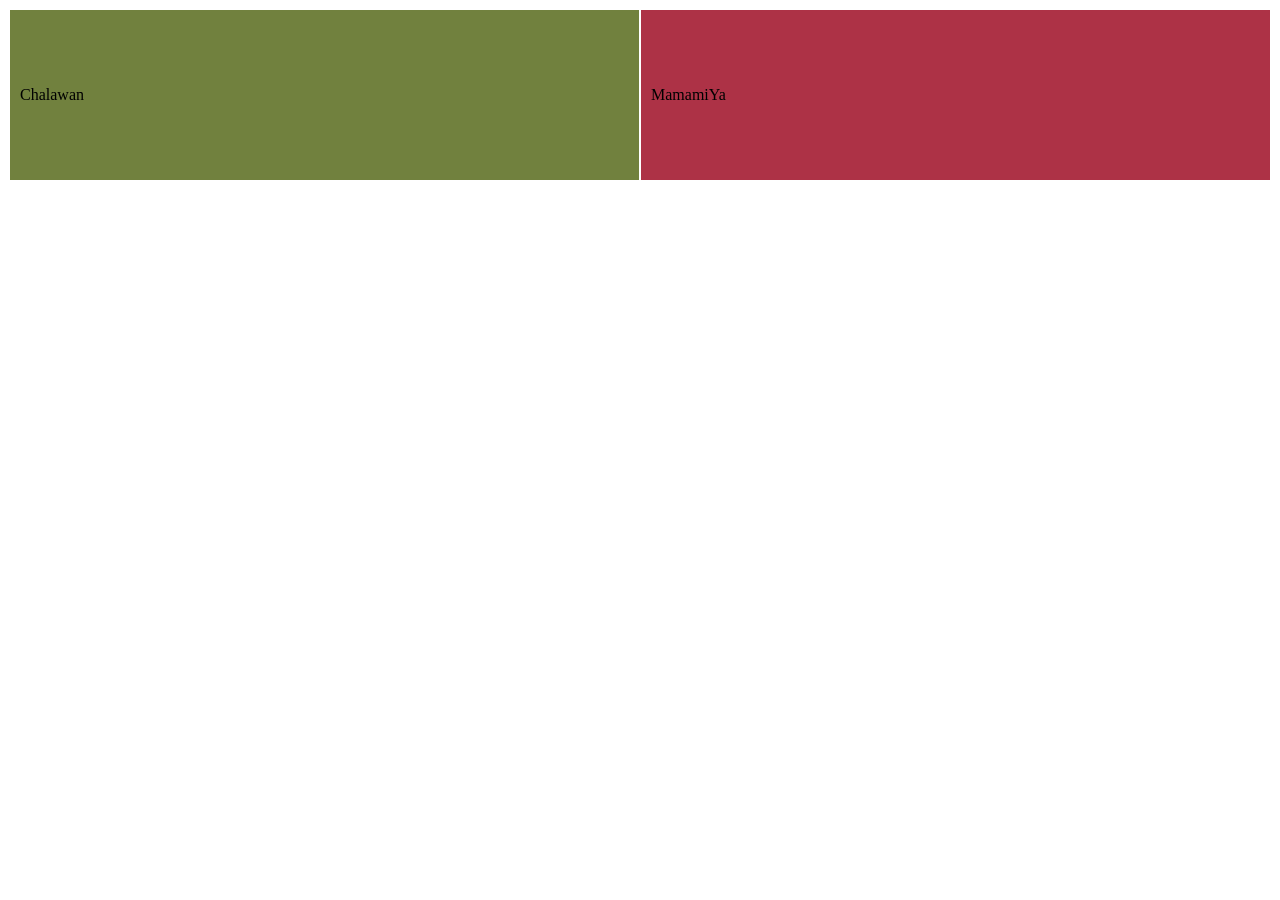
<file: discovery_piscine/cell01/ex05/tab.html>
<!DOCTYPE html>
<html lang="en">
<head>
    <meta charset="UTF-8">
    <meta name="viewport" content="width=device-width, initial-scale=1.0">
    <title>Tab</title>
</head>
<body>
    <table style="width: 100%;">
        <tr>
            <td style="background-color: #71813e; width: 50%; height: 150px; padding: 10px;">
                Chalawan
            </td>
            <td style="background-color: #ad3246; width: 50%; height: 150px; padding: 10px;">
                MamamiYa
            </td>
        </tr>
    </table>
</body>
</html>
</file>
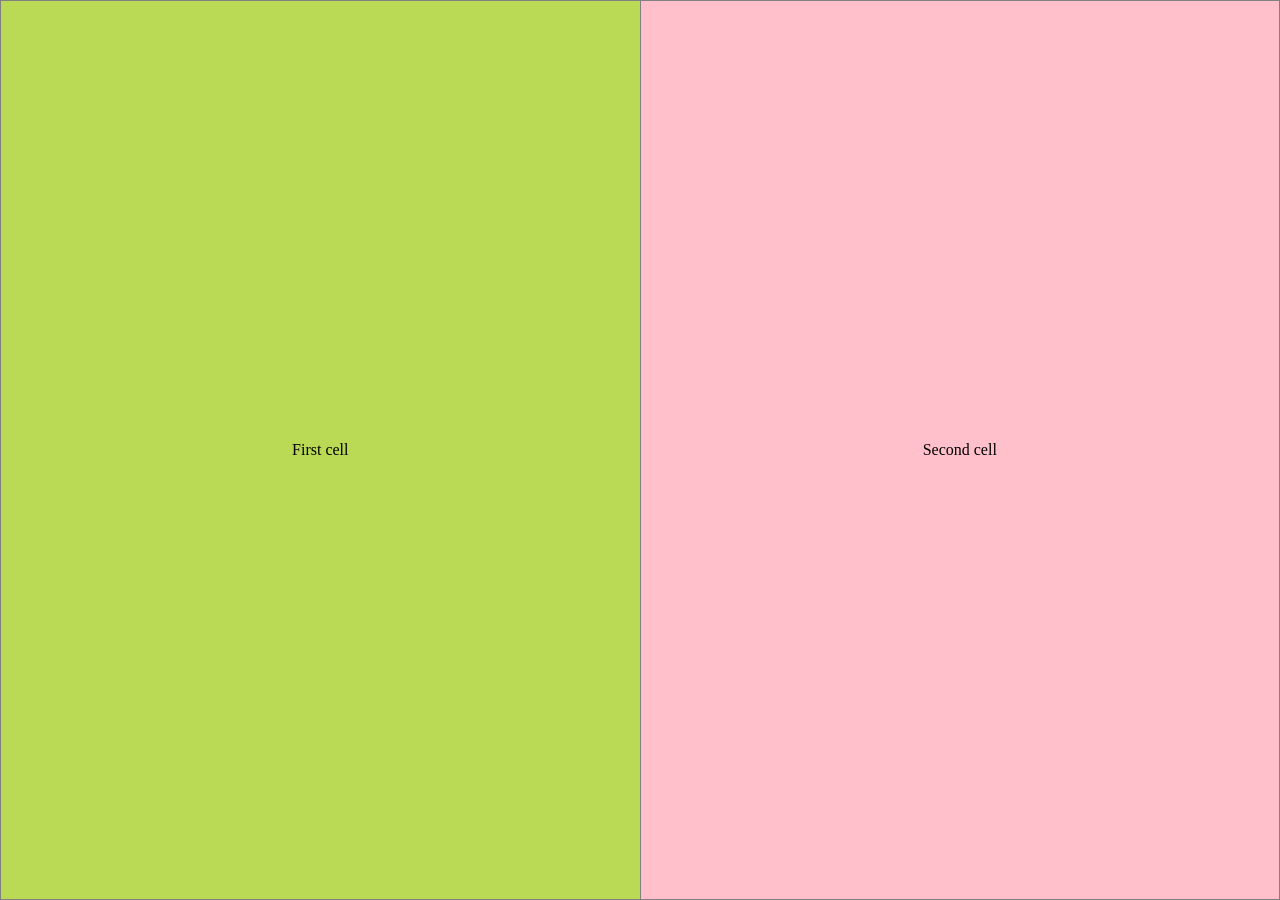
<file: discovery_piscine/cell01/ex06/resopnsive.html>
<!DOCTYPE html>
<html lang="en">
<head>
    <meta charset="UTF-8">
    <meta name="viewport" content="width=device-width, initial-scale=1.0">
    <title>Responsive</title>
    <style>
        html, body {
            height: 100%;
            margin: 0;
            padding: 0;
        }
        table {
            width: 100%;
            height: 100%;
            border-collapse: collapse;
        }
        td {
            width: 50%;
            padding: 10px;
        }
        .cell1 {
            background-color: #bada55;
            text-align: center;
        }
        .cell2 {
            background-color: #ffc0cb;
            text-align: center;
        }
    </style>
</head>
<body>

    <table border="1">
        <tr>
            <td class="cell1">First cell</td>
            <td class="cell2">Second cell</td>
        </tr>
    </table>

</body>
</html>
</file>
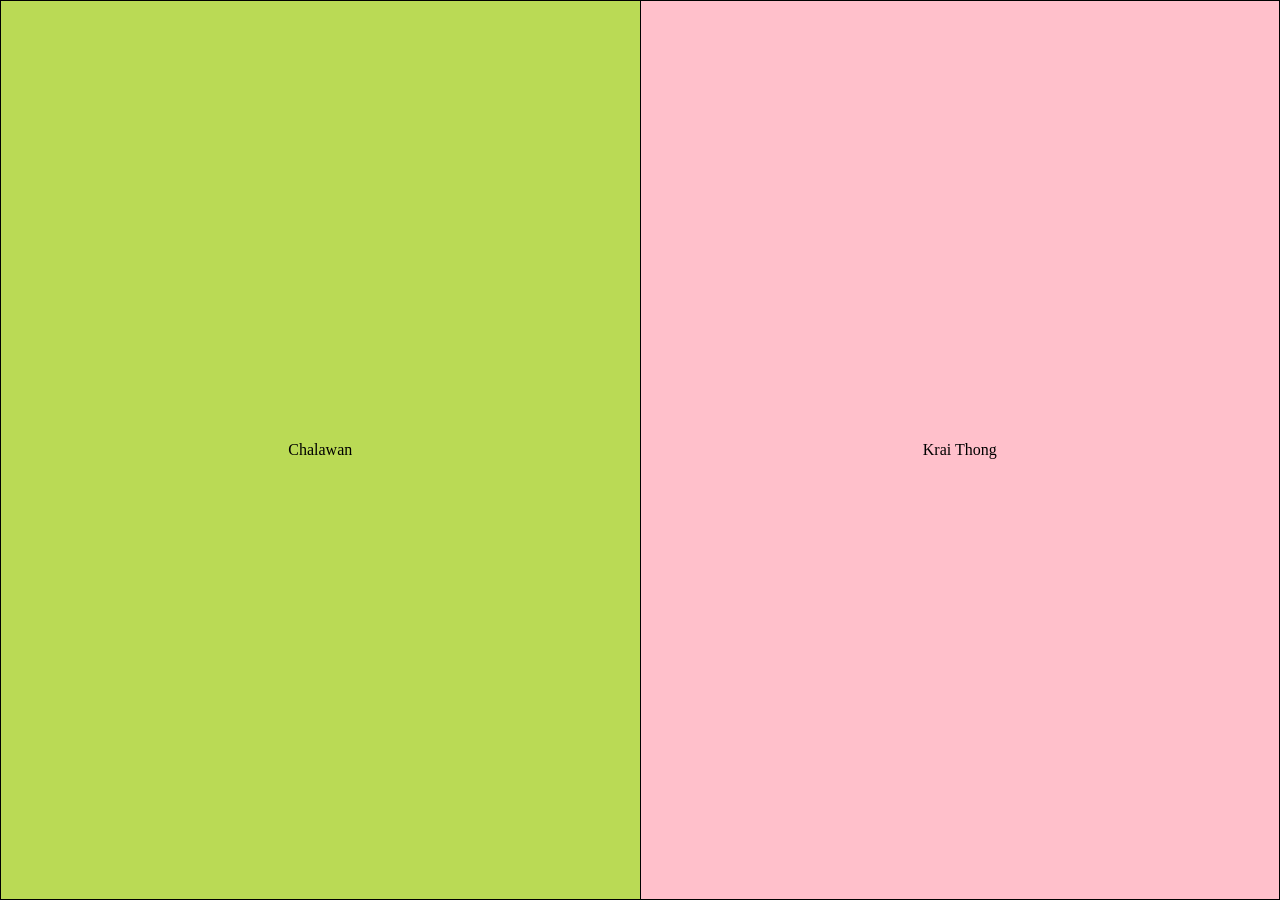
<file: discovery_piscine/cell02/ex00/responsive.html>
<!DOCTYPE html>
<html lang="en">
<head>
    <meta charset="UTF-8">
    <meta name="viewport" content="width=device-width, initial-scale=1.0">
    <title>Improved responsive</title>
    <link rel="stylesheet" href="responsive.css">
</head>
<body>

    <table>
        <tr>
            <td class="cell1">Chalawan</td>
            <td class="cell2">Krai Thong</td>
        </tr>
    </table>

</body>
</html>
</file>
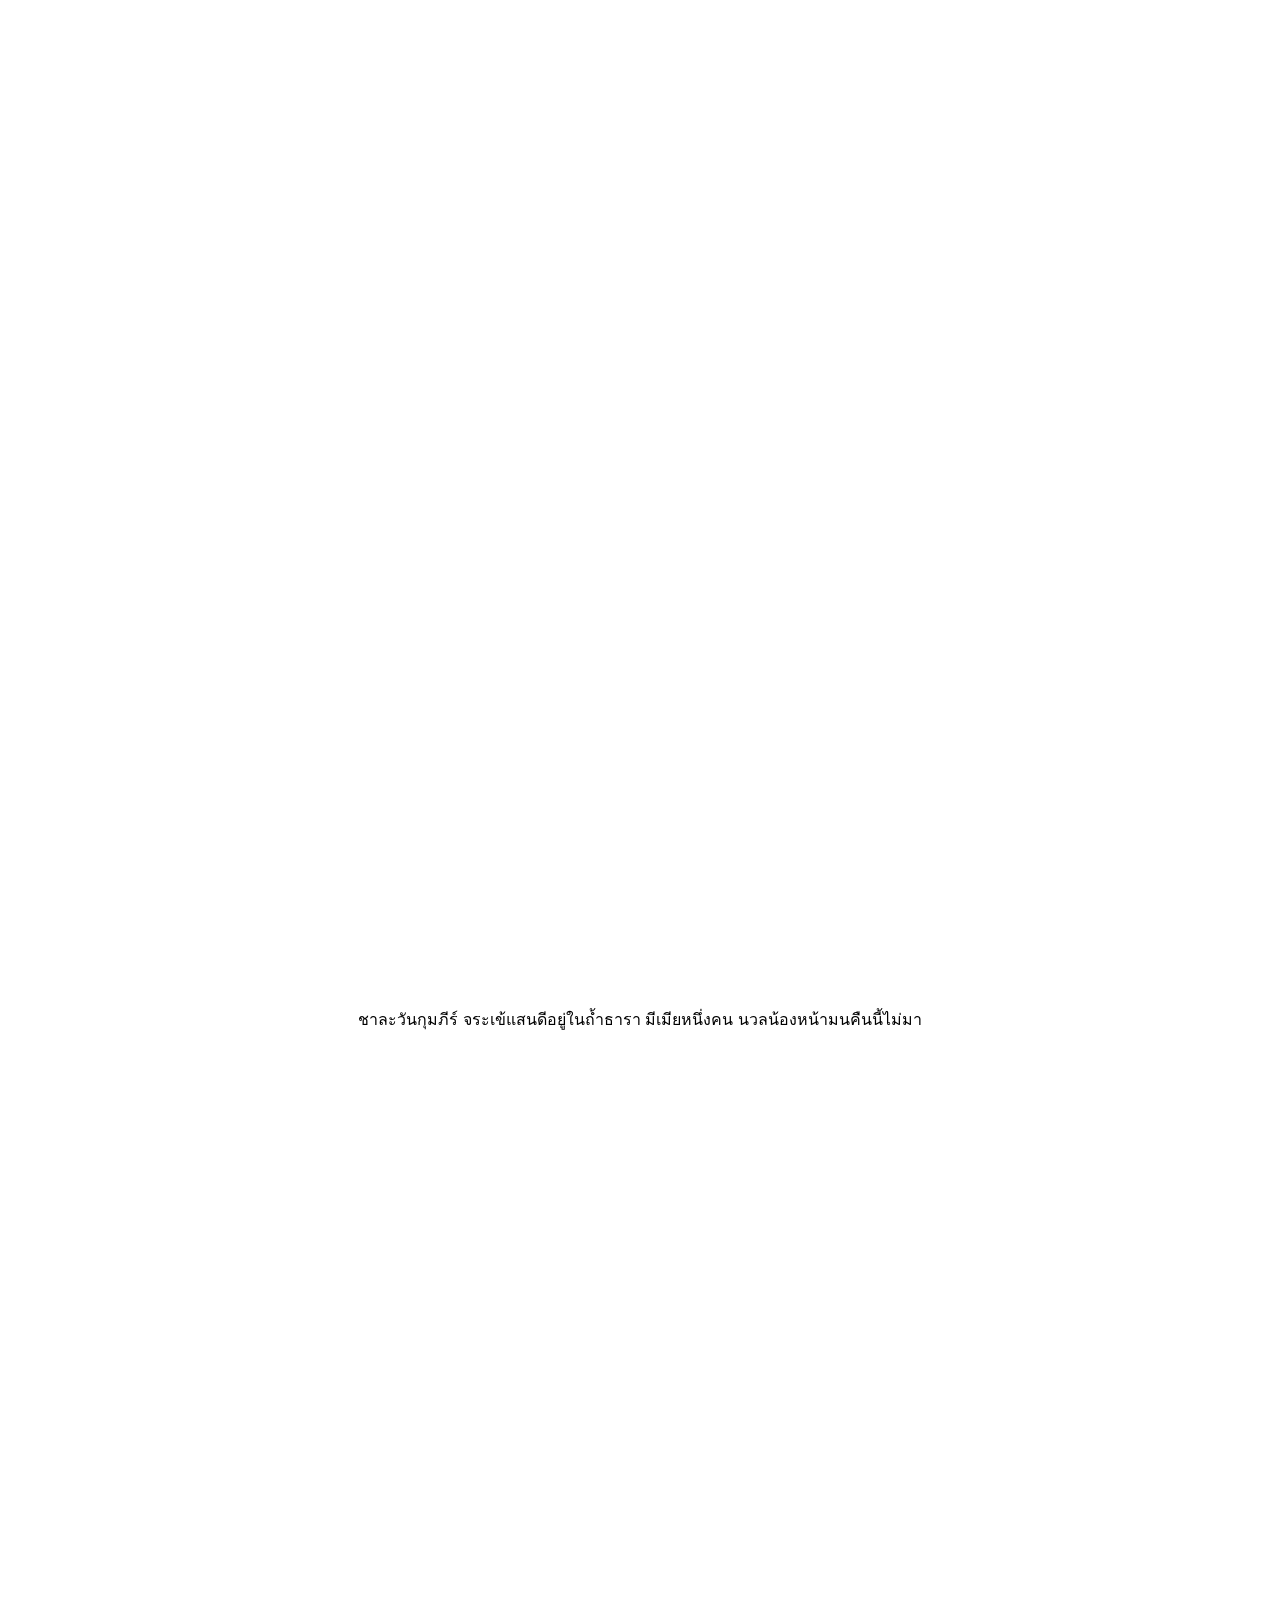
<file: discovery_piscine/cell02/ex02/parallax.html>
<!DOCTYPE html>
<html lang="en">
<head>
    <meta charset="UTF-8">
    <meta name="viewport" content="width=device-width, initial-scale=1.0">
    <title>Parallax</title>
    <link rel="stylesheet" href="parallax.css">
</head>
<body>

    <div class="parallax img1">
        <div class="caption">
            <span class="border">FIRST IMAGE</span>
        </div>
    </div>

    <div class="black-block">
        <h3>Parallax Effect</h3>
        <p>ชาละวันกุมภีร์ จระเข้แสนดีอยู่ในถ้ำธารา มีเมียหนึ่งคน นวลน้องหน้ามนคืนนี้ไม่มา</p>
    </div>

    <div class="parallax img2">
        <div class="caption">
            <span class="border">SECOND IMAGE</span>
        </div>
    </div>

</body>
</html>
</file>
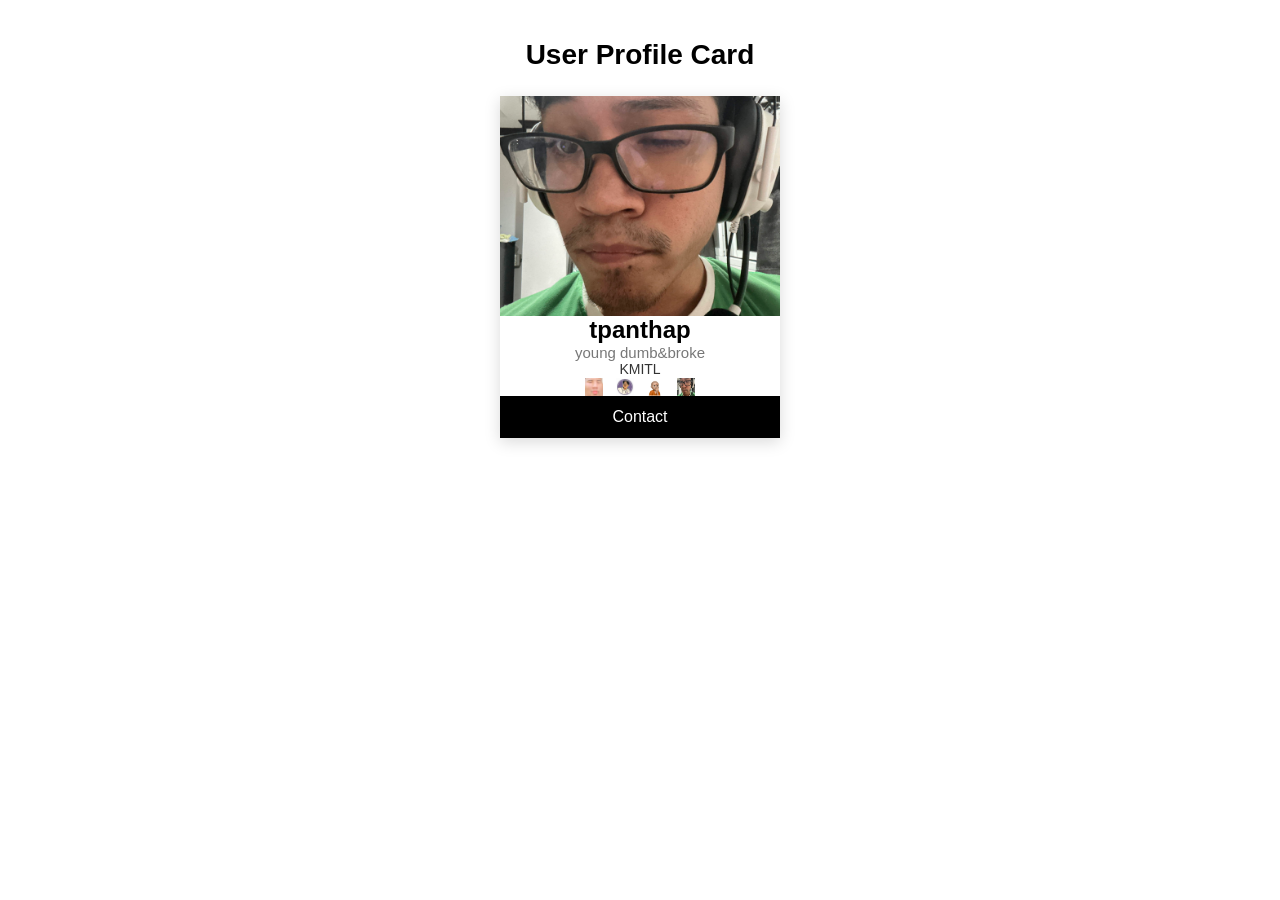
<file: discovery_piscine/cell02/ex03/card.html>
<!DOCTYPE html>
<html lang="en">
<head>
    <meta charset="UTF-8">
    <meta name="viewport" content="width=device-width, initial-scale=1.0">
    <title>User Profile Card</title>
    <link rel="stylesheet" href="card.css">
</head>
<body>

    <h1>User Profile Card</h1>

    <table class="profile-card">
        <tr>
            <td class="image-cell">
                <img src="IMG_0460.jpg" alt="Profile Picture" class="profile-img">
            </td>
        </tr>
        <tr>
            <td class="login">tpanthap</td>
        </tr>
        <tr>
            <td class="description">young dumb&broke</td>
        </tr>
        <tr>
            <td class="location">KMITL</td>
        </tr>
        <tr>
            <td class="socials">
                <img src="image.png" alt="Website" class="social-icon">
                <img src="IMG_7046.png" alt="Twitter" class="social-icon">
                <img src="image0.jpg" alt="LinkedIn" class="social-icon">
                <img src="IMG_0460.jpg" alt="Facebook" class="social-icon">
            </td>
        </tr>
        <tr>
            <td class="button-cell">
                <button class="contact-btn" onclick="alert('Contact clicked')">Contact</button>
            </td>
        </tr>
    </table>

</body>
</html>
</file>
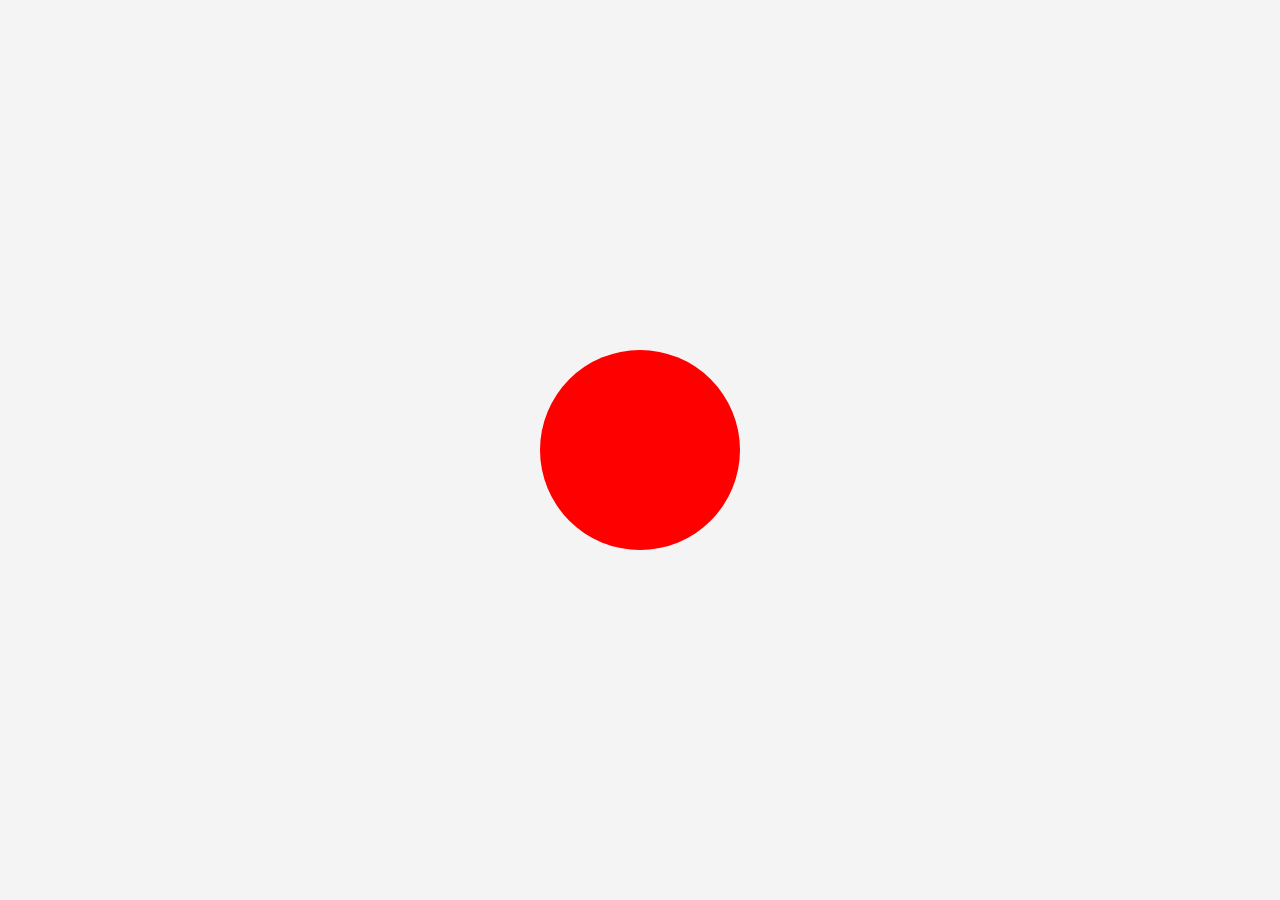
<file: discovery_piscine/cell03/ex01/balloon.html>
<!DOCTYPE html>
<html lang="en">
<head>
  <meta charset="UTF-8">
  <meta name="viewport" content="width=device-width, initial-scale=1.0">
  <title>Explode this balloon</title>
  <link rel="stylesheet" href="balloon.css">
</head>
<body>

  <div id="balloon"></div>

  <script src="balloon.js"></script>
</body>
</html>
</file>
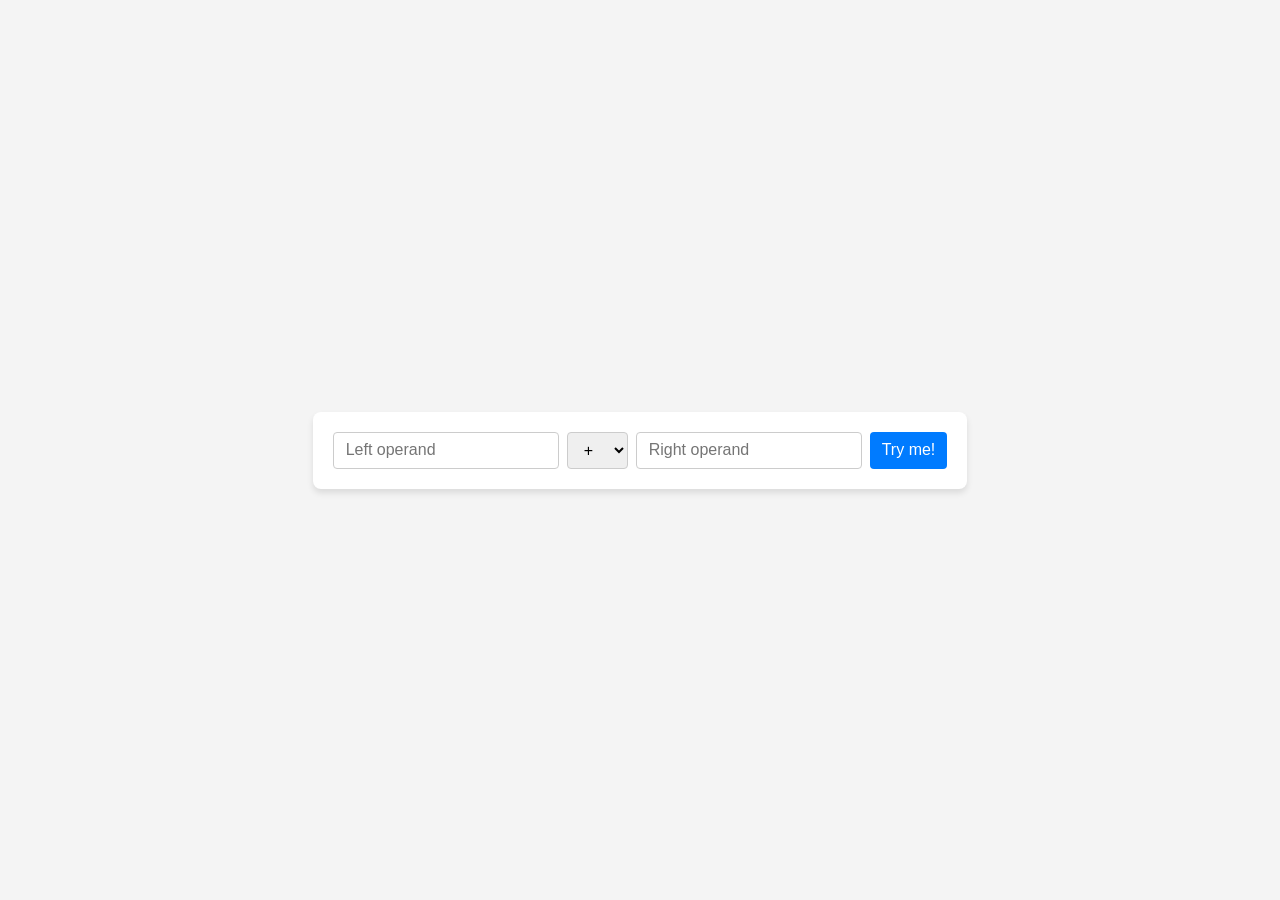
<file: discovery_piscine/cell03/ex02/calc.html>
<!DOCTYPE html>
<html lang="en">
<head>
  <meta charset="UTF-8">
  <meta name="viewport" content="width=device-width, initial-scale=1.0">
  <title>It's over 9000</title>
  <link rel="stylesheet" href="calc.css">
</head>
<body>

  <form id="calcForm">
    <input type="text" id="leftNum" placeholder="Left operand">
    <select id="operator">
      <option value="+">+</option>
      <option value="-">-</option>
      <option value="*">*</option>
      <option value="/">/</option>
      <option value="%">%</option>
    </select>
    <input type="text" id="rightNum" placeholder="Right operand">
    <input type="submit" value="Try me!">
  </form>

  <script src="calc.js"></script>
</body>
</html>
</file>
<file: discovery_piscine/cell02/ex00/responsive.css>
html, body {
    height: 100%;
    margin: 0;
    padding: 0;
}

table {
    width: 100%;
    height: 100%;
    border-collapse: collapse;
    border: 1px solid black;
}

td {
    width: 50%;
    padding: 10px;
    border: 1px solid black;
    text-align: center;
}

.cell1 {
    background-color: #bada55;
}

.cell2 {
    background-color: #ffc0cb;
}
</file>
<file: discovery_piscine/cell02/ex02/parallax.css>
body, html {
    height: 100%;
    margin: 0;
    font-family: Arial, sans-serif;
}

.parallax {
    position: relative;
    background-attachment: fixed;
    background-position: center;
    background-repeat: no-repeat;
    background-size: cover;
    min-height: 100%;
}

.img1 {
    background-image: url('https://static.thairath.co.th/media/00_A5B1056584C1E480.webp');
}

.img2 {
    background-image: url('https://image-sapp-prod.bugaboo.tv/[base64]');
}

.caption {
    position: absolute;
    left: 0;
    top: 50%;
    width: 100%;
    text-align: center;
    transform: translateY(-50%);
}

.caption span.border {
    color: #fff;
    padding: 18px 25px;
    font-size: 20px;
    letter-spacing: 5px;
    border-radius: 5px;
}

.black-block {
    color: #000000;
    padding: 50px 80px;
    text-align: center;
}

.black-block h3 {
    color: #fff;
    letter-spacing: 4px;
    margin-bottom: 15px;
}
</file>
<file: discovery_piscine/cell02/ex03/card.css>
body {
    font-family: Arial, sans-serif;
    background-color: #ffffff;
    display: flex;
    flex-direction: column;
    align-items: center;
    padding-top: 20px;
    margin: 0;
}

h1 {
    font-size: 28px;
    font-weight: bold;
    margin-bottom: 25px;
    color: #000;
}

/* Invisible Table Styling */
.profile-card {
    border-collapse: collapse;
    border: none;
    width: 280px;
    background-color: #ffffff;
    box-shadow: 0 4px 15px rgba(0, 0, 0, 0.15);
    text-align: center;
}

.profile-card td {
    border: none;
    padding: 0;
}

/* Profile Image */
.profile-img {
    width: 100%;
    height: 220px;
    object-fit: cover;
    display: block;
}

/* Text Formatting */
.login {
    font-size: 24px;
    font-weight: bold;
    padding-top: 20px;
    color: #000;
}

.description {
    font-size: 15px;
    color: #777777;
    padding-top: 12px;
}

.location {
    font-size: 14px;
    color: #333333;
    padding-top: 15px;
    padding-bottom: 15px;
}

/* Social Media Icons */
.socials {
    padding-bottom: 20px;
}

.social-icon {
    width: 18px;
    height: 18px;
    margin: 0 4px;
    vertical-align: middle;
    cursor: pointer;
}

/* Contact Button */
.button-cell {
    width: 100%;
}

.contact-btn {
    width: 100%;
    background-color: #000000;
    color: #ffffff;
    border: none;
    padding: 12px 0;
    font-size: 16px;
    cursor: pointer;
    display: block;
}

.contact-btn:hover {
    background-color: #222222;
}
</file>
<file: discovery_piscine/cell03/ex01/balloon.css>
body {
  margin: 0;
  height: 100vh;
  display: flex;
  justify-content: center;
  align-items: center;
  background-color: #f4f4f4;
}

#balloon {
  width: 200px;
  height: 200px;
  background-color: red;
  border-radius: 50%;
  cursor: pointer;
}
</file>
<file: discovery_piscine/cell03/ex02/calc.css>
body {
  margin: 0;
  height: 100vh;
  display: flex;
  justify-content: center;
  align-items: center;
  background-color: #f4f4f4;
  font-family: Arial, sans-serif;
}

#calcForm {
  display: flex;
  gap: 8px;
  background-color: #ffffff;
  padding: 20px;
  border-radius: 8px;
  box-shadow: 0 4px 6px rgba(0, 0, 0, 0.1);
}

input[type="text"], select, input[type="submit"] {
  padding: 8px 12px;
  font-size: 16px;
  border: 1px solid #ccc;
  border-radius: 4px;
}

input[type="submit"] {
  background-color: #007bff;
  color: white;
  border: none;
  cursor: pointer;
}

input[type="submit"]:hover {
  background-color: #0056b3;
}
</file>
